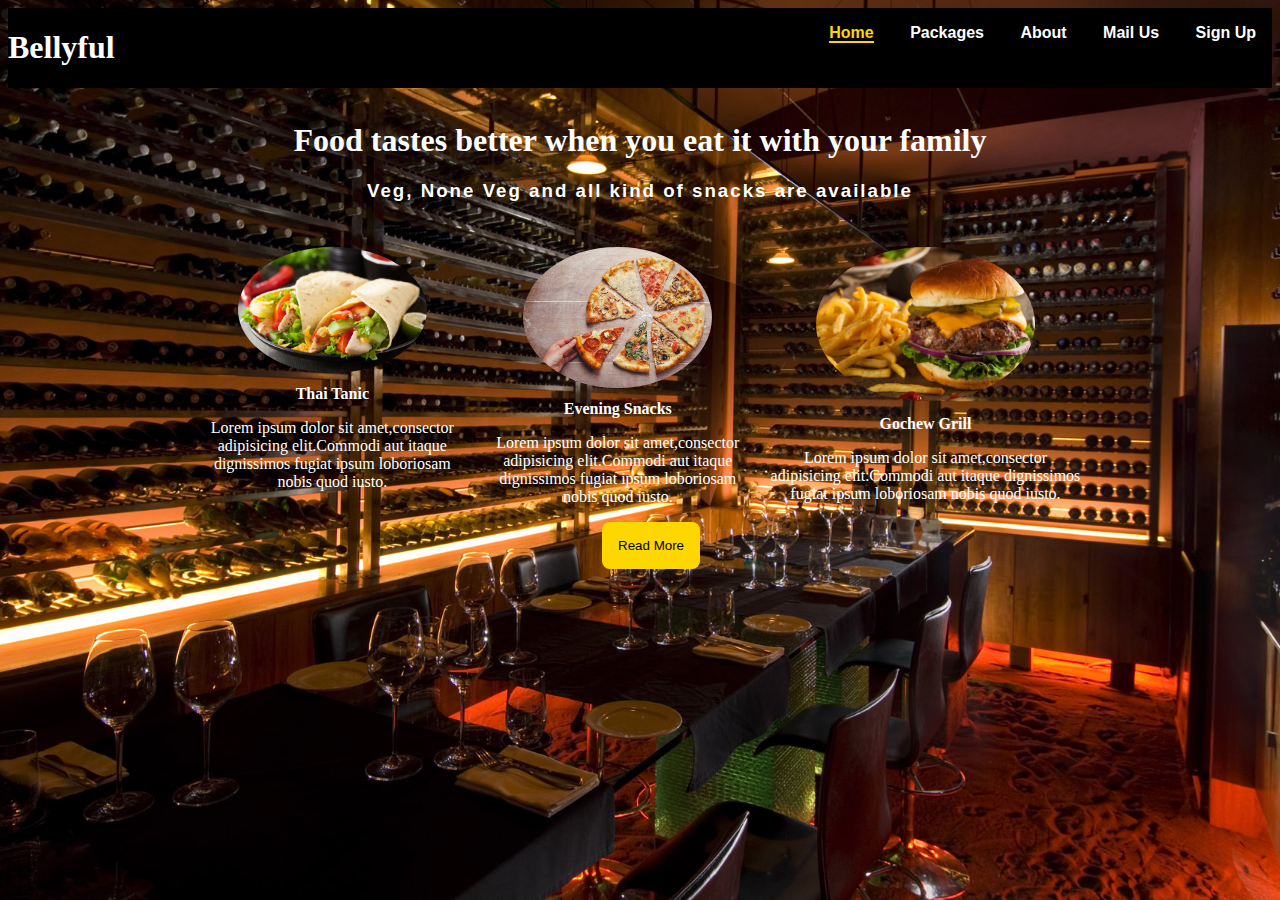
<file: index.html>
<!DOCTYPE html>
<html>
<head>
	<meta charset="utf-8">
	<meta name="viewport" content="width=device-width, initial scale=1.0">
	<title>Bellyful Resturent</title>
	<link rel="stylesheet" type="text/css" href="css/style.css">
</head>
<body>
	<header>
		<div class="head">
			<h1>Bellyful</h1>
		</div>
		<nav>
			<ul>
				<li><a href="index.html" class="activate">Home</a></li>
				<li><a href="html/package.html">Packages</a></li>
				<li><a href="html/about.html">About</a></li>
				<li><a href="html/mailus.html">Mail Us</a></li>
				<li><a href="html/signin.html">Sign Up</a></li>
			</ul>
		</nav>
	</header>

	<showcase>
		<div class="container">
			<h1>Food tastes better when you eat it with your family</h1>
			<h3>Veg, None Veg and all kind of snacks are available</h3>

			<div class="category">
				<div class="thai">
					<img src="images/1.jpg">
					<h4>Thai Tanic</h4>
					<p>Lorem ipsum dolor sit amet,consector adipisicing elit.Commodi aut itaque dignissimos fugiat ipsum loboriosam nobis quod iusto.</p>
				</div>
				<div class="snacks">
					<img src="images/2.jpg">
					<h4>Evening Snacks</h4>
					<p>Lorem ipsum dolor sit amet,consector adipisicing elit.Commodi aut itaque dignissimos fugiat ipsum loboriosam nobis quod iusto.</p>
				</div>
				<div class="grill">
					<img src="images/3.jpg">
					<h4>Gochew Grill</h4>
					<p>Lorem ipsum dolor sit amet,consector adipisicing elit.Commodi aut itaque dignissimos fugiat ipsum loboriosam nobis quod iusto.</p>
				</div>
			</div>
		</div>

	</showcase>	
	<a href="html/about.html"><button class="btn">Read More</button></a>

</body>
</html>
</file>
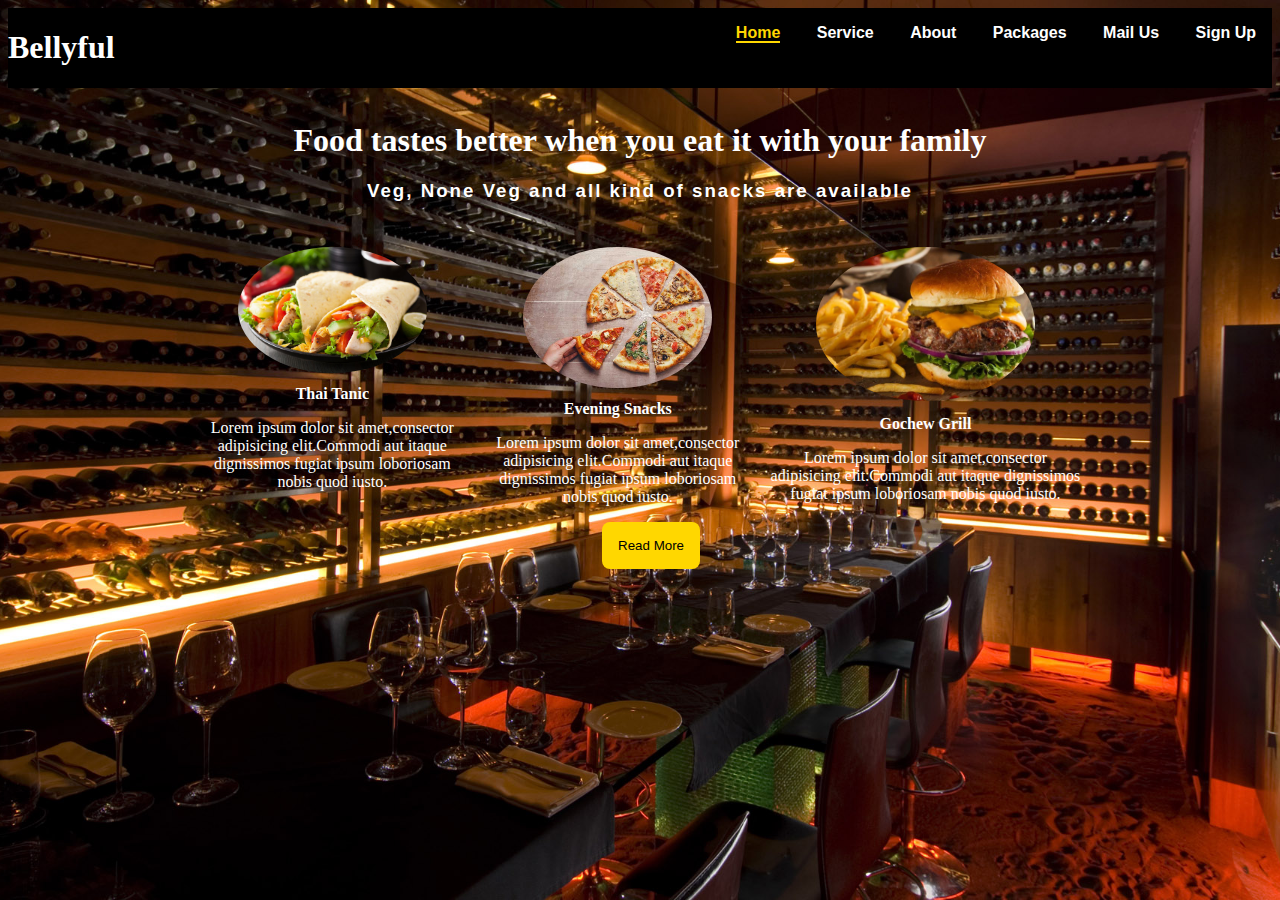
<file: html/index.html>
<!DOCTYPE html>
<html>
<head>
	<meta charset="utf-8">
	<meta name="viewport" content="width=device-width, initial scale=1.0">
	<title>Resturent Web Template</title>
	<link rel="stylesheet" type="text/css" href="../css/style.css">
</head>
<body>
	<header>
		<div class="head">
			<h1>Bellyful</h1>
		</div>
		<nav>
			<ul>
				<li><a href="index.html" class="activate">Home</a></li>
				<li><a href="service.html">Service</a></li>
				<li><a href="about.html">About</a></li>
				<li><a href="package.html">Packages</a></li>
				<li><a href="mailus.html">Mail Us</a></li>
				<li><a href="signin.html">Sign Up</a></li>
			</ul>
		</nav>
	</header>

	<showcase>
		<div class="container">
			<h1>Food tastes better when you eat it with your family</h1>
			<h3>Veg, None Veg and all kind of snacks are available</h3>

			<div class="category">
				<div class="thai">
					<img src="../images/1.jpg">
					<h4>Thai Tanic</h4>
					<p>Lorem ipsum dolor sit amet,consector adipisicing elit.Commodi aut itaque dignissimos fugiat ipsum loboriosam nobis quod iusto.</p>
				</div>
				<div class="snacks">
					<img src="../images/2.jpg">
					<h4>Evening Snacks</h4>
					<p>Lorem ipsum dolor sit amet,consector adipisicing elit.Commodi aut itaque dignissimos fugiat ipsum loboriosam nobis quod iusto.</p>
				</div>
				<div class="grill">
					<img src="../images/3.jpg">
					<h4>Gochew Grill</h4>
					<p>Lorem ipsum dolor sit amet,consector adipisicing elit.Commodi aut itaque dignissimos fugiat ipsum loboriosam nobis quod iusto.</p>
				</div>
			</div>
		</div>

	</showcase>	
	<a href="about.html"><button class="btn">Read More</button></a>

</body>
</html>
</file>
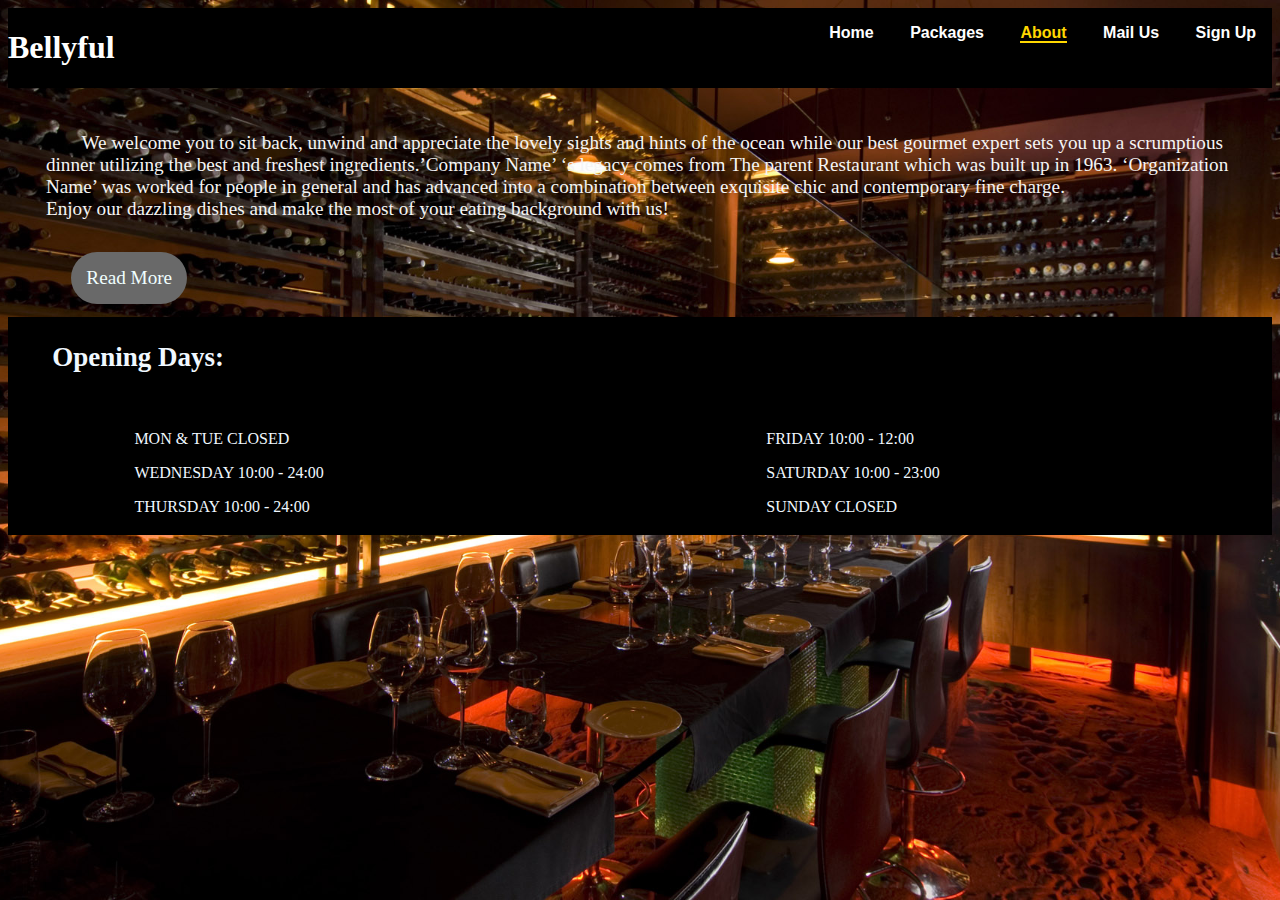
<file: html/about.html>
<!DOCTYPE html>
<html>
<head>
	<meta charset="utf-8">
	<meta name="viewport" content="width=device-width, initial scale=1.0">
	<title>About</title>
	<link rel="stylesheet" type="text/css" href="../css/about.css">
</head>
<body>
	<header>
		<div class="head">
			<h1>Bellyful</h1>
		</div>
		<nav>
			<ul>
				<li><a href="../index.html">Home</a></li>
				<li><a href="package.html">Packages</a></li>
				<li><a href="about.html" class="activate">About</a></li>
				<li><a href="mailus.html">Mail Us</a></li>
				<li><a href="signin.html">Sign Up</a></li>
			</ul>
		</nav>
	</header>
	<showcase>
		<div class="container-left">
				
				<p>We welcome you to sit back, unwind and appreciate the lovely sights and hints of the ocean while our best gourmet expert sets you up a scrumptious dinner utilizing the best and freshest ingredients.’Company Name’ ‘s legacy comes from The parent  Restaurant which was built up in 1963. ‘Organization Name’ was worked for people in general and has advanced into a combination between exquisite chic and contemporary fine charge.
				<br>
				Enjoy our dazzling dishes and make the most of your eating background with us!</p>
				<p id="description" style="display: none; text-indent: 2%;">‘Organization Name’ is a set up, mainstream, and quickly developing retailer of genuine natural product smoothies, crisp pressed juices, credible solidified yogurt, and sound light nourishments. We have confidence in the basic idea of furnishing visitors with sensibly evaluated sound dinner decisions, served rapidly, in alluring, spotless, wonderful surroundings consistently. <br>With ace establishment accomplices set up for more than 17 nations around the globe, ‘Organization Name’ is the quickest developing universal wellbeing and health mark bistro today.
			
			
				Truth be told, you may be astonished where on the planet you’ll see us. Maybe the most noteworthy characteristic that ‘Organization Name’ has is its longing to constantly improve its diversifying framework, inside plan, and brand picture. Since the organization’s establishing in Carrollton, Texas, USA in 1997, the ‘Organization Name’ mark has turned out to be perceived for perfection in administration, item and esteem.
				<br>	
				Build up ‘Organization Name’ as the chief wellbeing and health bistro. Meet the dietary needs of wellbeing and quality cognizant customers by giving flavorful smoothies, crisp pressed juices, solidified yogurt, and sound lights nourishments made new served rapidly in alluring and wonderful encompassing ordinary.
					
				</p>
				<button class="readmore" id="btn" onclick="document.getElementById('description').style.display='block';">Read More</button>
		</div>
		</showcase>

		<footer>
			<div class="container">
				<div class="footer-head">
					<h2>Opening Days:</h2>
				</div>
				<br>
				<div class="footer-left">
					<p>MON & TUE CLOSED</p>
					<P>WEDNESDAY 10:00 - 24:00</P>
					<P>THURSDAY 10:00 - 24:00</P>
				</div>
				<div class="footer-right">
					<p>FRIDAY 10:00 - 12:00</p>
					<P>SATURDAY 10:00 - 23:00</P>
					<P>SUNDAY CLOSED</P>
				</div>
			</div>
		</footer>
</body>
</file>
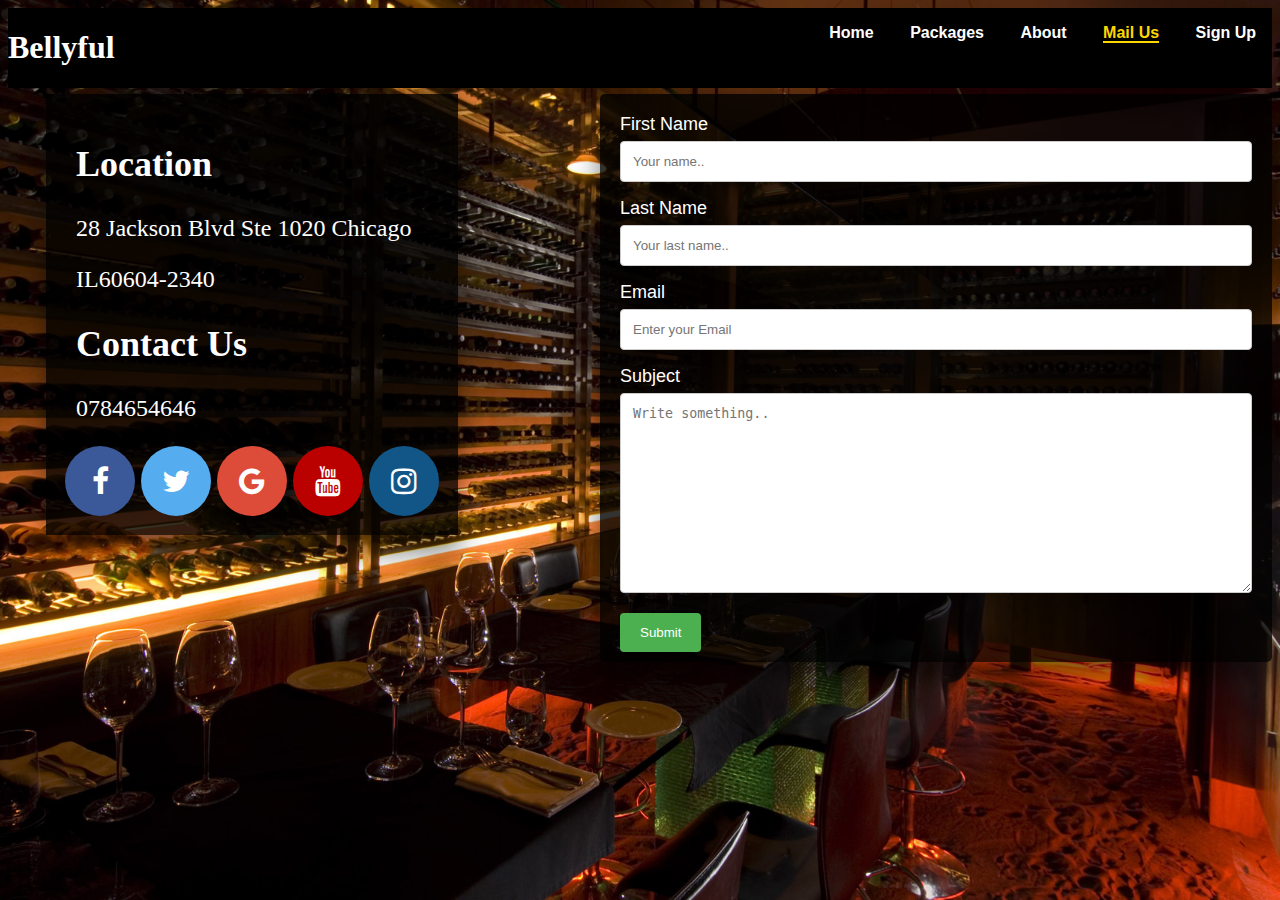
<file: html/mailus.html>
<!DOCTYPE html>
<html>
<head>
	<meta charset="utf-8">
	<meta name="viewport" content="width=device-width, initial scale=1.0">
	<title>Mail Us</title>
	<link rel="stylesheet" href="https://cdnjs.cloudflare.com/ajax/libs/font-awesome/4.7.0/css/font-awesome.min.css">
	<link rel="stylesheet" type="text/css" href="../css/mailus.css">
</head>
<body>
	<header>
		<div class="head">
			<h1>Bellyful</h1>
		</div>
		<nav>
			<ul>
				<li><a href="../index.html">Home</a></li>
				<li><a href="package.html">Packages</a></li>
				<li><a href="about.html">About</a></li>
				<li><a href="mailus.html" class="activate">Mail Us</a></li>
				<li><a href="signin.html">Sign Up</a></li>
			</ul>
		</nav>
	</header>
	<section>
		<div class="contact">
			<h2>Location</h2>
			<p>28 Jackson Blvd Ste 1020 Chicago</p><p>IL60604-2340</p>
			<h2>Contact Us</h2>
			<p>0784654646</p>
			
			<a href="#" class="fa fa-facebook"></a>
			<a href="#" class="fa fa-twitter"></a>
			<a href="#" class="fa fa-google"></a>
			<a href="#" class="fa fa-youtube"></a>
			<a href="#" class="fa fa-instagram"></a>
		</div>
		<div class="container">
			<form action="action_page.php">
		  
			  <label for="fname">First Name</label>
			  <input type="text" id="fname" name="firstname" placeholder="Your name..">
		  
			  <label for="lname">Last Name</label>
			  <input type="text" id="lname" name="lastname" placeholder="Your last name..">
		  
			  <label for="email">Email</label>
			  <input type="email" name="email" id="email" placeholder="Enter your Email">
			  </select>
		  
			  <label for="subject">Subject</label>
			  <textarea id="subject" name="subject" placeholder="Write something.." style="height:200px"></textarea>
		  
			  <input type="submit" value="Submit">
		  
			</form>
		  </div>
	</section>
</body>
</file>
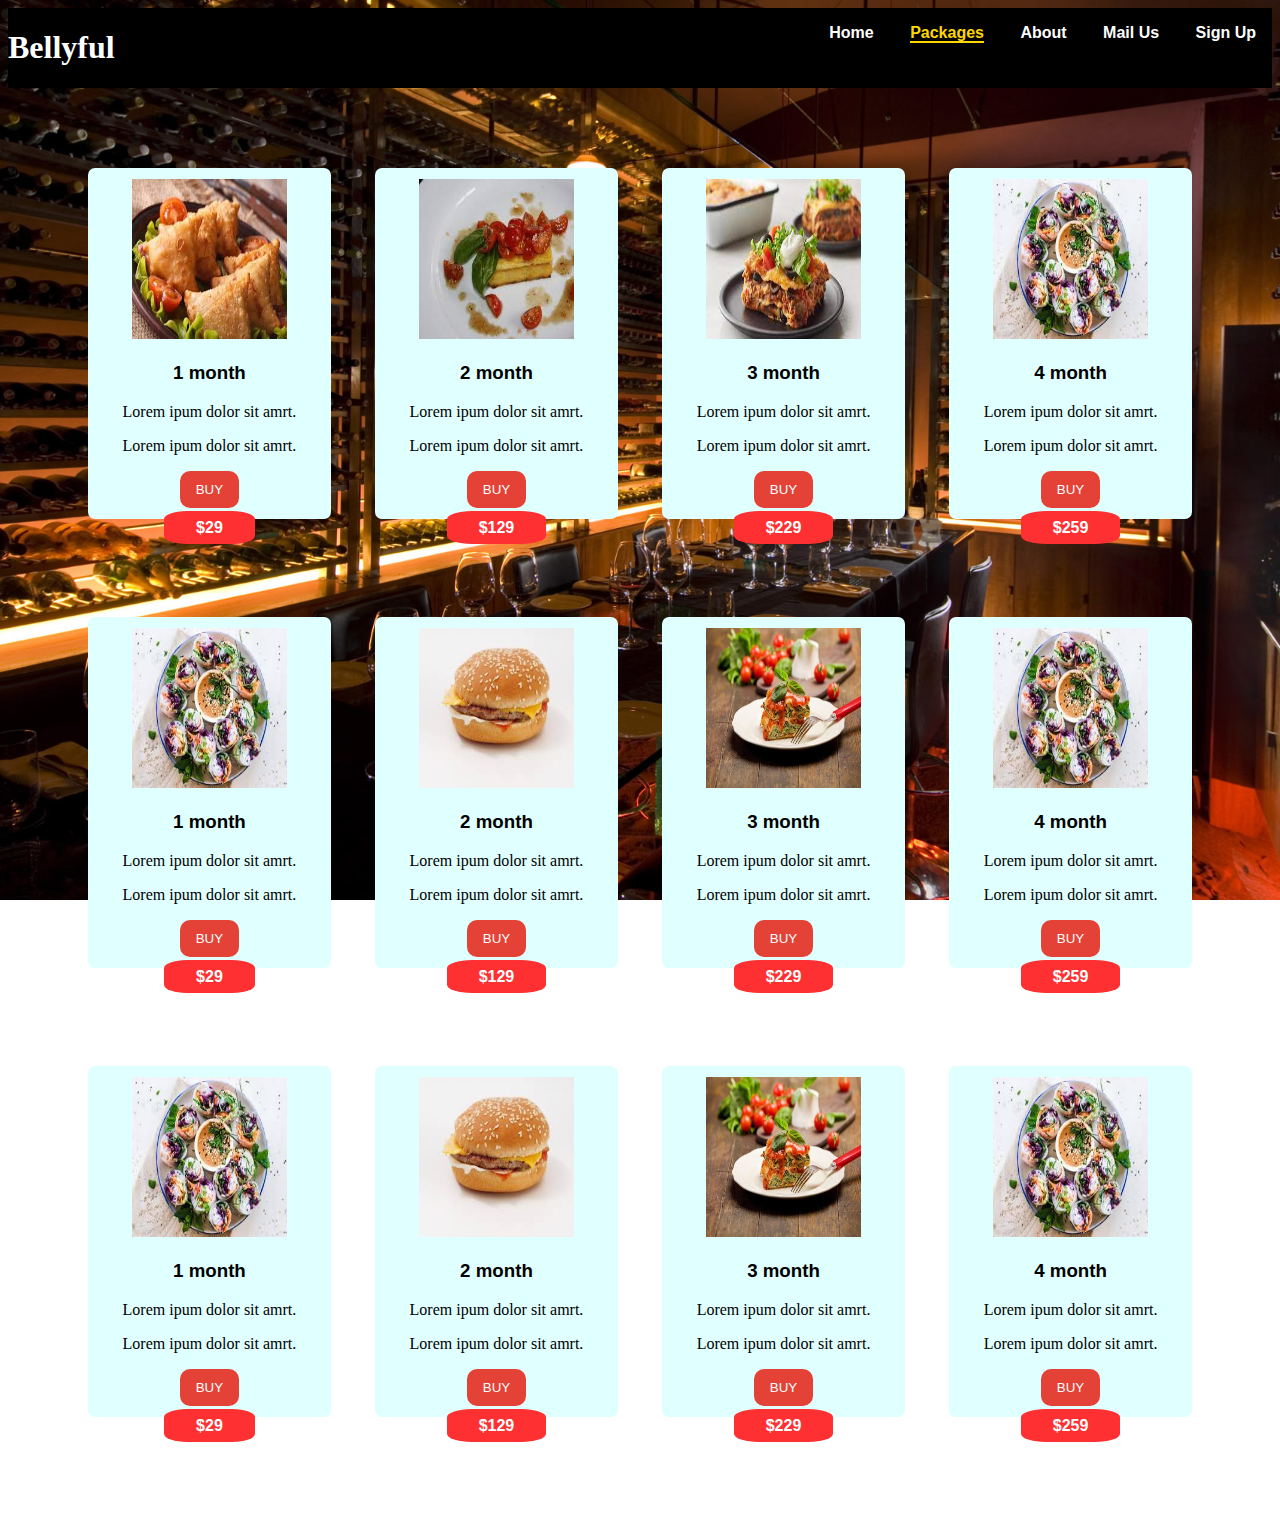
<file: html/package.html>
<!DOCTYPE html>
<html>
<head>
	<meta charset="utf-8">
	<meta name="viewport" content="width=device-width, initial scale=1.0">
	<title>Packages</title>
	<link rel="stylesheet" type="text/css" href="../css/package.css">
</head>
<body>
	<header>
		<div class="head">
			<h1>Bellyful</h1>
		</div>
		<nav>
			<ul>
				<li><a href="../index.html">Home</a></li>
				<li><a href="package.html" class="activate">Packages</a></li>
				<li><a href="about.html">About</a></li>
				<li><a href="mailus.html">Mail Us</a></li>
				<li><a href="signin.html">Sign Up</a></li>
			</ul>
		</nav>
	</header>
	<section>
		<div class="pack">
			<div class="box">
				<img class="pack-img" src="../images/3.2.jpeg" alt="">
				<h3>1 month</h3>
				<p>Lorem ipum dolor sit amrt.</p>
				<p>Lorem ipum dolor sit amrt.</p>
				<a href="#"><button class="btn">BUY</button></a>
			</div> 
			<b>$29</b>
		</div>
		<div class="pack">
			<div class="box">
				<img class="pack-img" src="../images/3.3.jpeg" alt="">
				<h3>2 month</h3>
				<p>Lorem ipum dolor sit amrt.</p>
				<p>Lorem ipum dolor sit amrt.</p>
				<a href="#"><button class="btn">BUY</button></a>
			</div> 
			<b>$129</b>
		</div>
		<div class="pack">
			<div class="box">
				<img class="pack-img" src="../images/3.4.jpeg" alt="">
				<h3>3 month</h3>
				<p>Lorem ipum dolor sit amrt.</p>
				<p>Lorem ipum dolor sit amrt.</p>
				<a href="#"><button class="btn">BUY</button></a>
			</div> 
			<b>$229</b>
		</div>
		<div class="pack">
			<div class="box">
				<img class="pack-img" src="../images/3.1.jpeg" alt="">
				<h3>4 month</h3>
				<p>Lorem ipum dolor sit amrt.</p>
				<p>Lorem ipum dolor sit amrt.</p>
				<a href="#"><button class="btn">BUY</button></a>
			</div>
			<b>$259</b> 
		</div>
	</section>
	<section>
		<div class="pack">
			<div class="box">
				<img class="pack-img" src="../images/3.1.jpeg" alt="">
				<h3>1 month</h3>
				<p>Lorem ipum dolor sit amrt.</p>
				<p>Lorem ipum dolor sit amrt.</p>
				<a href="#"><button class="btn">BUY</button></a>
			</div> 
			<b>$29</b>
		</div>
		<div class="pack">
			<div class="box">
				<img class="pack-img" src="../images/3.5.jpeg" alt="">
				<h3>2 month</h3>
				<p>Lorem ipum dolor sit amrt.</p>
				<p>Lorem ipum dolor sit amrt.</p>
				<a href="#"><button class="btn">BUY</button></a>
			</div> 
			<b>$129</b>
		</div>
		<div class="pack">
			<div class="box">
				<img class="pack-img" src="../images/3.6.jpeg" alt="">
				<h3>3 month</h3>
				<p>Lorem ipum dolor sit amrt.</p>
				<p>Lorem ipum dolor sit amrt.</p>
				<a href="#"><button class="btn">BUY</button></a>
			</div> 
			<b>$229</b>
		</div>
		<div class="pack">
			<div class="box">
				<img class="pack-img" src="../images/3.1.jpeg" alt="">
				<h3>4 month</h3>
				<p>Lorem ipum dolor sit amrt.</p>
				<p>Lorem ipum dolor sit amrt.</p>
				<a href="#"><button class="btn">BUY</button></a>
			</div>
			<b>$259</b> 
		</div>
	</section>
	<section>
		<div class="pack">
			<div class="box">
				<img class="pack-img" src="../images/3.1.jpeg" alt="">
				<h3>1 month</h3>
				<p>Lorem ipum dolor sit amrt.</p>
				<p>Lorem ipum dolor sit amrt.</p>
				<a href="#"><button class="btn">BUY</button></a>
			</div> 
			<b>$29</b>
		</div>
		<div class="pack">
			<div class="box">
				<img class="pack-img" src="../images/3.5.jpeg" alt="">
				<h3>2 month</h3>
				<p>Lorem ipum dolor sit amrt.</p>
				<p>Lorem ipum dolor sit amrt.</p>
				<a href="#"><button class="btn">BUY</button></a>
			</div> 
			<b>$129</b>
		</div>
		<div class="pack">
			<div class="box">
				<img class="pack-img" src="../images/3.6.jpeg" alt="">
				<h3>3 month</h3>
				<p>Lorem ipum dolor sit amrt.</p>
				<p>Lorem ipum dolor sit amrt.</p>
				<a href="#"><button class="btn">BUY</button></a>
			</div> 
			<b>$229</b>
		</div>
		<div class="pack">
			<div class="box">
				<img class="pack-img" src="../images/3.1.jpeg" alt="">
				<h3>4 month</h3>
				<p>Lorem ipum dolor sit amrt.</p>
				<p>Lorem ipum dolor sit amrt.</p>
				<a href="#"><button class="btn">BUY</button></a>
			</div>
			<b>$259</b> 
		</div>
	</section>

</body>
</file>
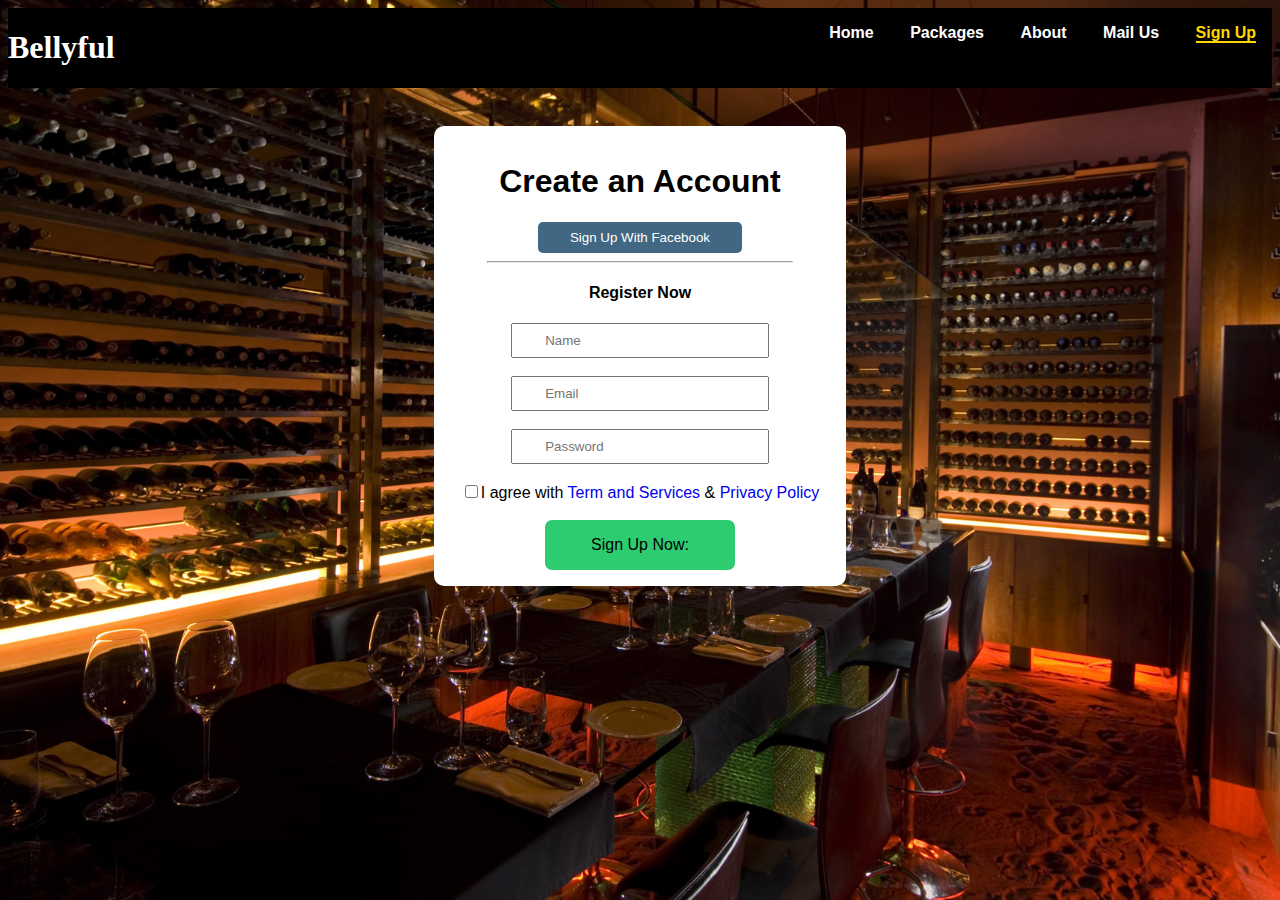
<file: html/signin.html>
<!DOCTYPE html>
<html>
<head>
	<meta charset="utf-8">
	<meta name="viewport" content="width=device-width initial-scale=1.0">
	<title>Sign Up</title>
	<link rel="stylesheet" type="text/css" href="../css/signin.css">
</head>
<body>
	<header>
		<div class="head">
			<h1>Bellyful</h1>
		</div>
		<nav>
			<ul>
				<li><a href="../index.html">Home</a></li>
				<li><a href="package.html">Packages</a></li>
				<li><a href="about.html">About</a></li>
				<li><a href="mailus.html">Mail Us</a></li>
				<li><a href="signin.html" class="activate">Sign Up</a></li>
			</ul>
		</nav>
	</header>

	<div class="container">
		<h1>Create an Account</h1>
		<button class="fb">Sign Up With Facebook</button>
		<hr>
		
		<h4>Register Now</h4>
		<form action="">
			<input type="text" placeholder="Name"><br><br>
			<input type="email" placeholder="Email"><br><br>
			<input type="password" placeholder="Password"><br><br>
			<input type="checkbox">I agree with <a href="#">Term and Services</a> & <a href="#">Privacy Policy</a>
			<br>
			<br>
			<button class="btn">Sign Up Now:</button>			
		</form>
	</div>

</body>
</html>
</file>
<file: css/style.css>
body{
	background: url(../images/bg.jpg)
	no-repeat center center fixed;
	background-size: cover;
	font-family: sans-serif;
}
header{
	width: 100%;
	margin: auto;
	overflow: hidden;
	background-color: #000;
}
.head{
	float:left;
	color: #fff;
	font-family: cursive;
}
nav{
	float: right;

}
li{
	display: inline;
	padding: 1rem;
}
li a{
	color: #fff;
	text-decoration: none;
	font-weight: bold;

}

.activate{
	color: gold;
	border-bottom: 2px solid gold;
	font-weight: 1.2rem;
	font-weight: bold;
}
/* 
nav ul li:hover{
	color: gold;
	border-bottom: 2px solid gold;
	font-weight: 1.2rem;
	font-weight: bold;
} */

.container{
	width: 70%;
	margin: auto;
	overflow: hidden;
	margin-top: 1%;

}
showcase h1{
	color: #fff;
	font-family: cursive;
	text-align: center;
}
showcase h3{
	color: #fff;
	text-align: center;
	letter-spacing: 2px;
}
.category{
	color: #fff;
	margin-top: 5%;
	display: flex;
	text-align: center;
	font-family: cursive;

}
img{
	width: 70%;
	border-radius: 50%;

}
.snacks,.grill{
	padding-left: 1rem;
}
h4{
	font-weight: 1.5rem;
	margin:3%;
}
.btn{
	background-color: gold;
	padding: 1rem;
	border:none;
	border-radius: 8px;
	margin-left: 47%;
}
</file>
<file: css/about.css>
body{
	background: url(../images/bg.jpg)
	no-repeat center center fixed;
	background-size: cover;
	font-family: sans-serif;
	
}
header{
	width: 100%;
	margin: auto;
	overflow: hidden;
	background-color: #000;
}
.head{
	float:left;
	color: #fff;
	font-family: cursive;
}
nav{
	float: right;

}
li{
	display: inline;
	padding: 1rem;
}
li a{
	color: #fff;
	text-decoration: none;
	font-weight: bold;

}

.activate{
	color: gold;
	border-bottom: 2px solid gold;
	font-weight: 1.2rem;
	font-weight: bold;
}
showcase{
	color: whitesmoke;
	text-align: left;
	
}
showcase p{
	font-size: 1.2rem;
	font-family: cursive;
	margin-top: 3.5%;
	margin-right: 3%;
	text-indent: 3%;
	margin-left: 3%;
}
.readmore{
	padding: 1.2%;
	margin-left: 5%;
	margin-top: 1%;
	background-color:dimgray;
	border: none;
	border-radius: 2rem;
	color: azure;
	font-family: cursive;
	font-size: 1.2rem;
}

.readmore:hover{
	background-color: blue;
}

footer{
	margin-top: 1%;
	background-color: #000;
	color: aliceblue;
	padding-bottom: .2rem;
	padding-top: .2rem;
	border: none;
	border-radius:;

}
.footer-head{
	margin-left: 3.5%;
	font-size: large;
	font-family: serif;
	margin-bottom: 10px;
	
}

.footer-left{
	float: left;
	margin-right: 35%;
	margin-left: 10%;
	font-family: Georgia, 'Times New Roman', Times, serif;
}
.footer-right{
	font-family: Georgia, 'Times New Roman', Times, serif;
	margin-left: 10%;
}
</file>
<file: css/mailus.css>
body{
	background: url(../images/bg.jpg)
	no-repeat center center fixed;
	background-size: cover;
	font-family: sans-serif;
}
header{
	width: 100%;
	margin: auto;
	overflow: hidden;
	background-color: #000;
}
.head{
	float:left;
	color: #fff;
	font-family: cursive;
}
nav{
	float: right;

}
li{
	display: inline;
	padding: 1rem;
}
li a{
	color: #fff;
	text-decoration: none;
	font-weight: bold;

}

.activate{
	color: gold;
	border-bottom: 2px solid gold;
	font-weight: 1.2rem;
	font-weight: bold;
}
.fa {
	padding: 20px;
	font-size: 30px;
	width: 30px;
	text-align: center;
	text-decoration: none;
	border-radius: 50%;
  }
  
.fa:hover {
    opacity: 0.7;
}

.fa-facebook {
  background: #3B5998;
  color: white;
}

.fa-twitter {
  background: #55ACEE;
  color: white;
}

.fa-google {
  background: #dd4b39;
  color: white;
}


.fa-youtube {
  background: #bb0000;
  color: white;
}

.fa-instagram {
  background: #125688;
  color: white;
}

.container{
	width: 50%;
	float: right;
	display: block;
	background-color:none;
	border-radius: 5px;
	padding: 20px;
	box-shadow: 0 16px 26px rgba(0,0,0,.5);
	background: rgba(0,0,0,.8);
	margin-top: .5%;
	padding-bottom: 10px;
}
input[type=text], input[type=email], textarea {
	width: 100%; /* Full width */
	padding: 12px; /* Some padding */ 
	border: 1px solid #ccc; /* Gray border */
	border-radius: 4px; /* Rounded borders */
	box-sizing: border-box; /* Make sure that padding and width stays in place */
	margin-top: 6px; /* Add a top margin */
	margin-bottom: 16px; /* Bottom margin */
	resize: vertical /* Allow the user to vertically resize the textarea (not horizontally) */
  }
  
  /* Style the submit button with a specific background color etc */
  input[type=submit] {
	background-color: #4CAF50;
	color: white;
	padding: 12px 20px;
	border: none;
	border-radius: 4px;
	cursor: pointer;
  }
  
  /* When moving the mouse over the submit button, add a darker green color */
  input[type=submit]:hover {
	background-color: #45a049;
  }
  label{
	color: #fff;
	font-family: sans-serif;
	font-size: large; 
  }
  .contact{
	float: left;
	font-size: 1.5rem;
	font-family: cursive;
	margin-top: .5%;
	margin-right: 3%;
	text-indent: 3%;
	margin-left: 3%;
	color: white;
	text-align: left;
	box-shadow: 0 16px 26px rgba(0,0,0,.5);
	background: rgba(0,0,0,.8);
	padding: 1.5%;
}
</file>
<file: css/package.css>
body{
	background: url(../images/bg.jpg)
	no-repeat center center fixed;
	background-size: cover;
	font-family: sans-serif;
}

header{
	width: 100%;
	margin: auto;
	overflow: hidden;
	background-color: #000;
}
.head{
	float:left;
	color: #fff;
	font-family: cursive;
}
nav{
	float: right;

}
li{
	display: inline;
	padding: 1rem;
}
li a{
	color: #fff;
	text-decoration: none;
	font-weight: bold;

}
.activate{
	color: gold;
	border-bottom: 2px solid gold;
	font-weight: 1.2rem;
	font-weight: bold;
}


section{
	margin: 5rem 5rem;
	display:flex;
	justify-content: space-between;
	text-align: center;
}

b{
	margin-top: auto;
	padding: 0.5rem;
	padding-left: 2rem;
	padding-right: 2rem;
	margin-top: rem;
	background-color: #FF3031;
	color: #fff;
	border-radius: 25%;
}
.pack{
	width: 22%;
}
.pack-img{
	width: 70%;
	height: 10rem;
}
.box{
	padding: 0.7rem;
	background-color: lightcyan;
	border-radius: 7px;
	
}
.box p{
	font-family: cursive;
}
.btn{
	background-color: #E44236;
	color: #fff;
	padding: 0.7rem 1rem;
	border:none;
	border-radius: 10px;
}
.btn:hover{
	background-color: yellow;
	color: #000;
	font-size: 1.2rem;
}
</file>
<file: css/signin.css>
body{
	background: url(../images/bg.jpg)
	no-repeat center center fixed;
	background-size: cover;
	font-family: sans-serif;
}

header{
	width: 100%;
	margin: auto;
	overflow: hidden;
	background-color: #000;
}
.head{
	float:left;
	color: #fff;
	font-family: cursive;
}
nav{
	float: right;

}
li{
	display: inline;
	padding: 1rem;
}
li a{
	color: #fff;
	text-decoration: none;
	font-weight: bold;

}
.activate{
	color: gold;
	border-bottom: 2px solid gold;
	font-weight: 1.2rem;
	font-weight: bold;
}
/* 
nav ul li:hover{
	color: gold;
	border-bottom: 2px solid gold;
	font-weight: 1.2rem;
	font-weight: bold;
} */

 .container{
 	width: 30%;
 	margin: auto;
 	overflow: hidden;
 	padding: 1rem;
 	background-color: #fff;
 	border-radius: 10px;
 	text-align: center;
 	margin-top: 3%;
 }
 hr{
 	width: 80%;

 }
  .fb{
  	padding: 0.5rem 2rem;
  	color: #fff;
  	background-color: #426782;
  	border: none;
  	border-radius: 5px;
  }
  a{
  	text-decoration: none;
  }
  .container input{
  	padding:0.5rem 2rem ;
  	width: 50%;
  	
  }

  .container input[type=checkbox]{
  	width: auto;
  }
  .btn{
  	background-color: #2ecc71;
  	padding: 1rem;
  	font-size: 1rem;
  	width: 50%;
  	border-radius:7px;
  	border: none; 
  }
</file>
